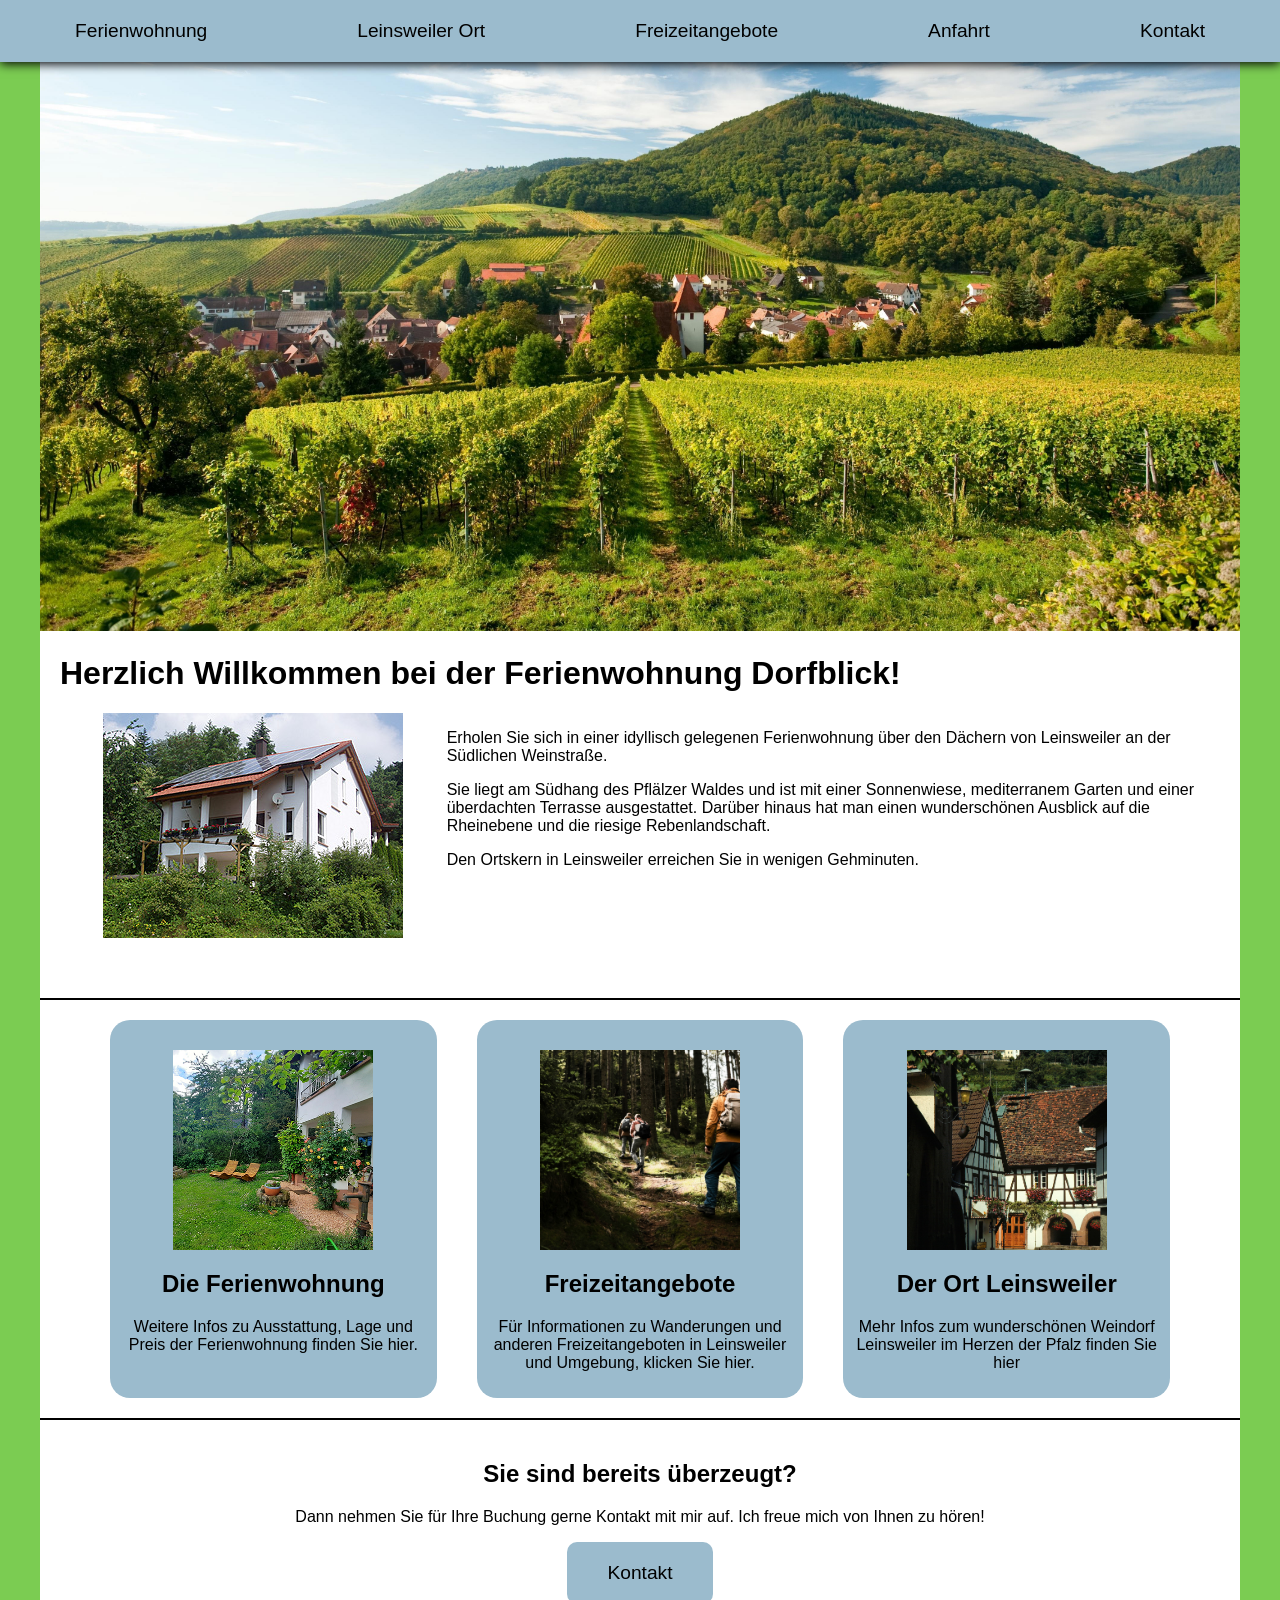
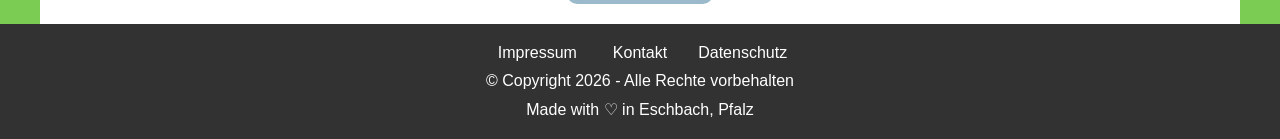
<file: index.html>
<!DOCTYPE html>
<html lang="de">
<head>
    <meta charset="UTF-8">
    <meta name="viewport" content="width=device-width, initial-scale=1.0">
    <title>Ferienwohnung Dorfblick</title>
    <link rel="stylesheet" href="style.css">
</head>
<body>
    
    <div class="nav">
        <div class="navitem menu" id="menu">
            <p>&#x2261</p>
        </div>
        <div class="navitem toggle-view navitems">
            <a href="fewo.html"><p>Ferienwohnung</p></a>
        </div>
        <div class="navitem toggle-view navitems">
            <a href="ort.html"><p>Leinsweiler Ort</p></a>
        </div>
        <div class="navitem toggle-view navitems">
            <a href="freizeit.html"><p>Freizeitangebote</p></a>
        </div>
        <div class="navitem toggle-view navitems">
            <a href=""><p>Anfahrt</p></a>
        </div>
        <div class="navitem toggle-view navitems">
            <a href="kontakt.html"><p>Kontakt</p></a>
        </div>
    </div>
    
    <div class="content">
        
        
        <img class="image"src="img/weinberge.jpg" alt="Blick auf Leinsweiler aus dem Weinberg, im Hintergrund der Pfälzer Wald, Weinreben im Vordergrund">
        
        <div class="main">
            <h1>Herzlich Willkommen bei der Ferienwohnung Dorfblick!</h1>
            <div class="img-text-wrap">
            <img class="image-klein" src="img/haus.jpg" alt="Das Haus in welchem sich die Ferienwohnung befindet von außen.">
            <div><p>Erholen Sie sich in einer idyllisch gelegenen Ferienwohnung über den Dächern von Leinsweiler an der Südlichen Weinstraße.</p>
            <p>Sie liegt am Südhang des Pflälzer Waldes und ist mit einer Sonnenwiese, mediterranem Garten und einer überdachten Terrasse ausgestattet. Darüber hinaus hat man einen wunderschönen Ausblick auf die Rheinebene und die riesige Rebenlandschaft.</p>
            <p>Den Ortskern in Leinsweiler erreichen Sie in wenigen Gehminuten.</p></div>
            </div>
        </div>
        <div class="actions">
            <div class="card">
                <a href="fewo.html">
            <div class="card-img"><img src="img/ausblick.jpg" alt="Fewo"></div>
            <h2>Die Ferienwohnung</h2>
            <p>Weitere Infos zu Ausstattung, Lage und Preis der Ferienwohnung finden Sie <a href="fewo.html">hier.</a></p>
            </a>
            </div>
            <div class="card">
                <div class="card-img"><img src="img/wandern.jpg" alt=""></div>
                <h2>Freizeitangebote</h2>
                <p>Für Informationen zu Wanderungen und anderen Freizeitangeboten in Leinsweiler und Umgebung, klicken Sie <a href="aktiv.html">hier.</a></p>
            </div>
            <div class="card">
                <div class="card-img"><img src="img/leinsweiler.jpg" alt=""></div>
                <h2>Der Ort Leinsweiler</h2>
                <p>Mehr Infos zum wunderschönen Weindorf Leinsweiler im Herzen der Pfalz finden Sie hier</p>
            </div>
        </div>
        <div class="cta">
            <h2>Sie sind bereits überzeugt?</h2>
            <p>Dann nehmen Sie für Ihre Buchung gerne Kontakt mit mir auf. Ich freue mich von Ihnen zu hören!</p>
            <button class="button"><a href="kontakt.html">Kontakt</a></button>
        </div>



    </div>
    <div class="footer">
        <div class="footer-links">
            <a href="">Impressum</a>
            <a href="">Kontakt</a>
            <a href="">Datenschutz</a>

        </div>


        <p>© Copyright 2026 - Alle Rechte vorbehalten</p>
        <p>Made with ♡ in Eschbach, Pfalz</p>
    </div>
    <script src="script.js"></script>
</body>
</html>
</file>
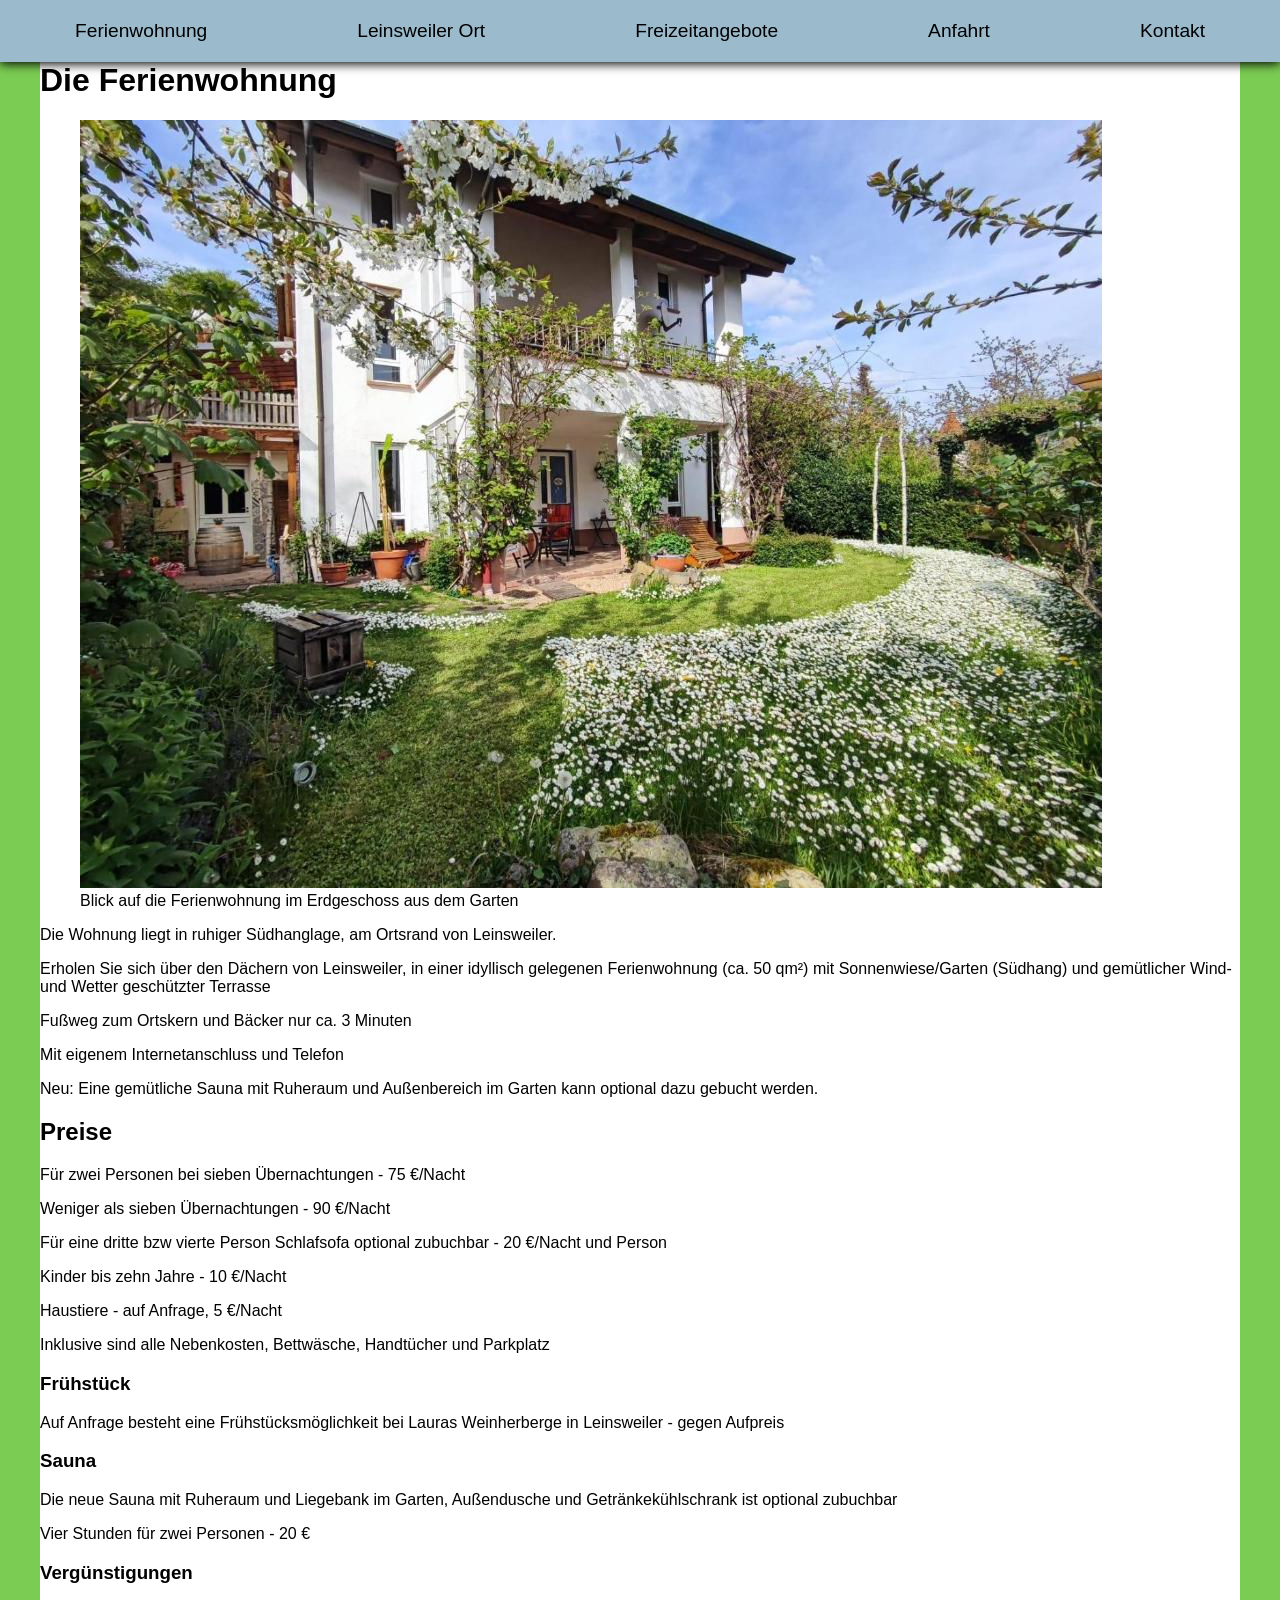
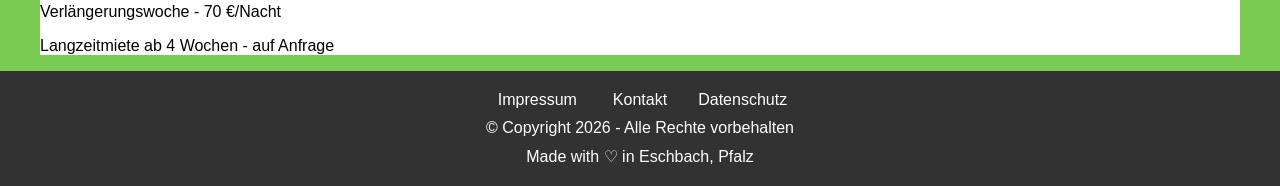
<file: fewo.html>
<!DOCTYPE html>
<html lang="de">
<head>
    <meta charset="UTF-8">
    <meta name="viewport" content="width=device-width, initial-scale=1.0">
    <title>Ferienwohnung</title>
    <link rel="stylesheet" href="style.css">
</head>
<body>
    <div class="nav">
        <div class="navitem menu" id="menu">
            <p>&#x2261</p>
        </div>
        <div class="navitem toggle-view navitems">
            <a href="fewo.html"><p>Ferienwohnung</p></a>
        </div>
        <div class="navitem toggle-view navitems">
            <a href="ort.html"><p>Leinsweiler Ort</p></a>
        </div>
        <div class="navitem toggle-view navitems">
            <a href="freizeit.html"><p>Freizeitangebote</p></a>
        </div>
        <div class="navitem toggle-view navitems">
            <a href=""><p>Anfahrt</p></a>
        </div>
        <div class="navitem toggle-view navitems">
            <a href="kontakt.html"><p>Kontakt</p></a>
        </div>
    </div>

    <div class="content">
        <h1>Die Ferienwohnung</h1>
        <figure>
            <img src="img/garten.jpg" alt="Blick auf die Ferienwohnung aus dem Garten">
            <figcaption>Blick auf die Ferienwohnung im Erdgeschoss aus dem Garten</figcaption>
        </figure>
        <p>Die Wohnung liegt in ruhiger Südhanglage, am Ortsrand von Leinsweiler.</p>
        <p>Erholen Sie sich über den Dächern von Leinsweiler, in einer idyllisch gelegenen Ferienwohnung
(ca. 50 qm²) mit Sonnenwiese/Garten (Südhang) und gemütlicher Wind- und Wetter geschützter Terrasse </p>
<p>Fußweg zum Ortskern und Bäcker nur ca. 3 Minuten</p>
<p>Mit eigenem Internetanschluss und Telefon</p>
        <p>Neu: Eine gemütliche Sauna mit Ruheraum und Außenbereich im Garten kann optional dazu gebucht werden. </p>


        

        <h2>Preise</h2>
        <p>Für zwei Personen bei sieben Übernachtungen - 75 €/Nacht</p>
        <p>Weniger als sieben Übernachtungen - 90 €/Nacht</p>
        <p>Für eine dritte bzw vierte Person Schlafsofa optional zubuchbar - 20 €/Nacht und Person</p>
        <p>Kinder bis zehn Jahre - 10 €/Nacht</p>
        <p>Haustiere - auf Anfrage, 5 €/Nacht</p>
        <p>Inklusive sind alle Nebenkosten, Bettwäsche, Handtücher und Parkplatz</p>

        <h3>Frühstück</h3>
        <p>Auf Anfrage besteht eine Frühstücksmöglichkeit bei Lauras Weinherberge in Leinsweiler - gegen Aufpreis</p>

        <h3>Sauna</h3>
        <p>Die neue Sauna mit Ruheraum und Liegebank im Garten, Außendusche und Getränkekühlschrank ist optional zubuchbar</p>
        <p>Vier Stunden für zwei Personen - 20 €</p>

        <h3>Vergünstigungen</h3>
        <p>Verlängerungswoche - 70 €/Nacht</p>
        <p>Langzeitmiete ab 4 Wochen - auf Anfrage</p>


  </div>
    </div>



    <div class="footer">
        <div class="footer-links">
            <a href="">Impressum</a>
            <a href="">Kontakt</a>
            <a href="">Datenschutz</a>
        </div>
        <p>© Copyright 2026 - Alle Rechte vorbehalten</p>
        <p>Made with ♡ in Eschbach, Pfalz</p>
    </div>
    <script src="script.js"></script>
</body>
</html>
</file>
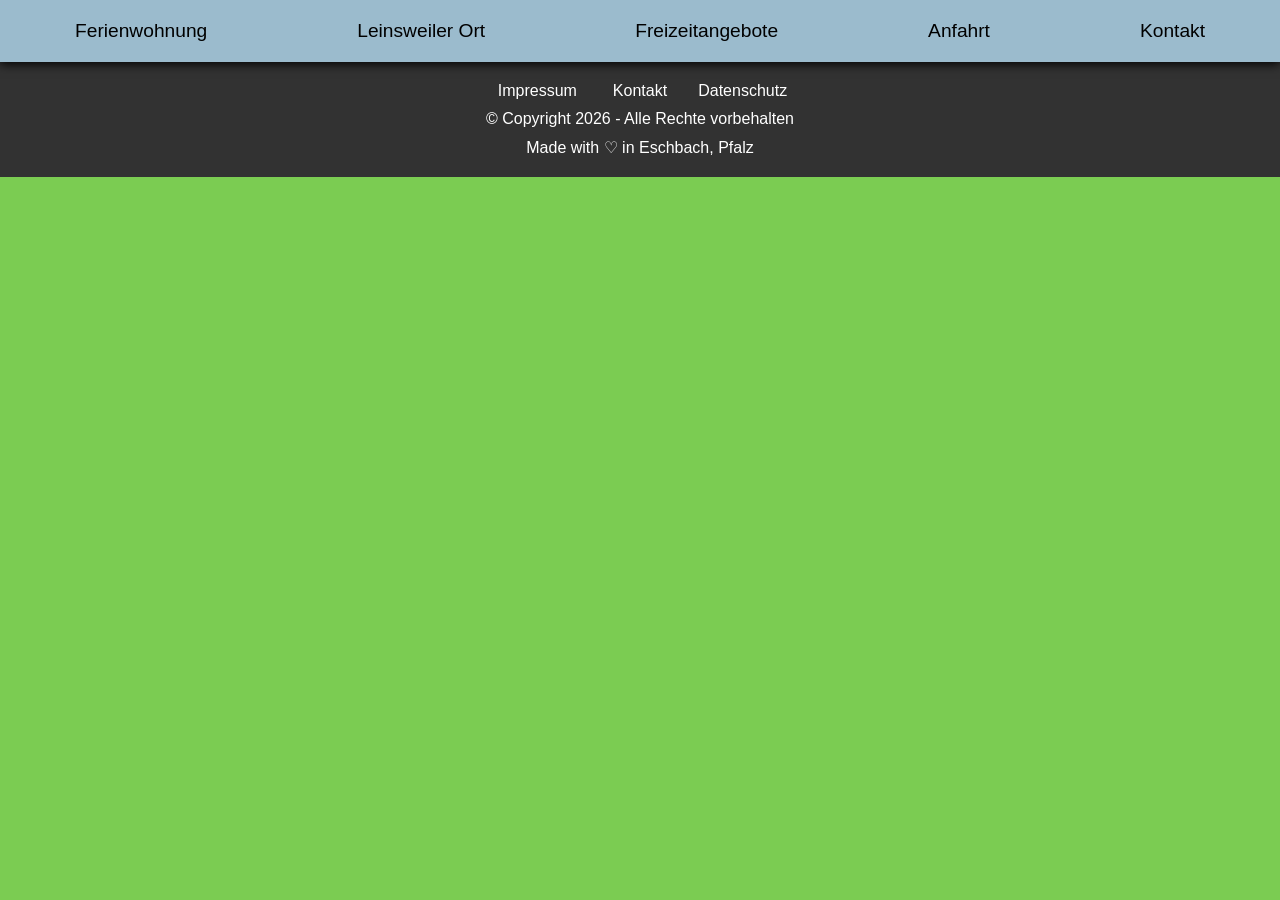
<file: freizeit.html>
<!DOCTYPE html>
<html lang="de">
<head>
    <meta charset="UTF-8">
    <meta name="viewport" content="width=device-width, initial-scale=1.0">
    <title>Freizeitangebote</title>
    <link rel="stylesheet" href="style.css">
</head>
<body>
    <div class="nav">
        <div class="navitem menu" id="menu">
            <p>&#x2261</p>
        </div>
        <div class="navitem toggle-view navitems">
            <a href="fewo.html"><p>Ferienwohnung</p></a>
        </div>
        <div class="navitem toggle-view navitems">
            <a href="ort.html"><p>Leinsweiler Ort</p></a>
        </div>
        <div class="navitem toggle-view navitems">
            <a href="freizeit.html"><p>Freizeitangebote</p></a>
        </div>
        <div class="navitem toggle-view navitems">
            <a href=""><p>Anfahrt</p></a>
        </div>
        <div class="navitem toggle-view navitems">
            <a href="kontakt.html"><p>Kontakt</p></a>
        </div>
    </div>

    <div class="footer">
        <div class="footer-links">
            <a href="">Impressum</a>
            <a href="">Kontakt</a>
            <a href="">Datenschutz</a>
        </div>
        <p>© Copyright 2026 - Alle Rechte vorbehalten</p>
        <p>Made with ♡ in Eschbach, Pfalz</p>
    </div>
    <script src="script.js"></script>
</body>
</html>
</file>
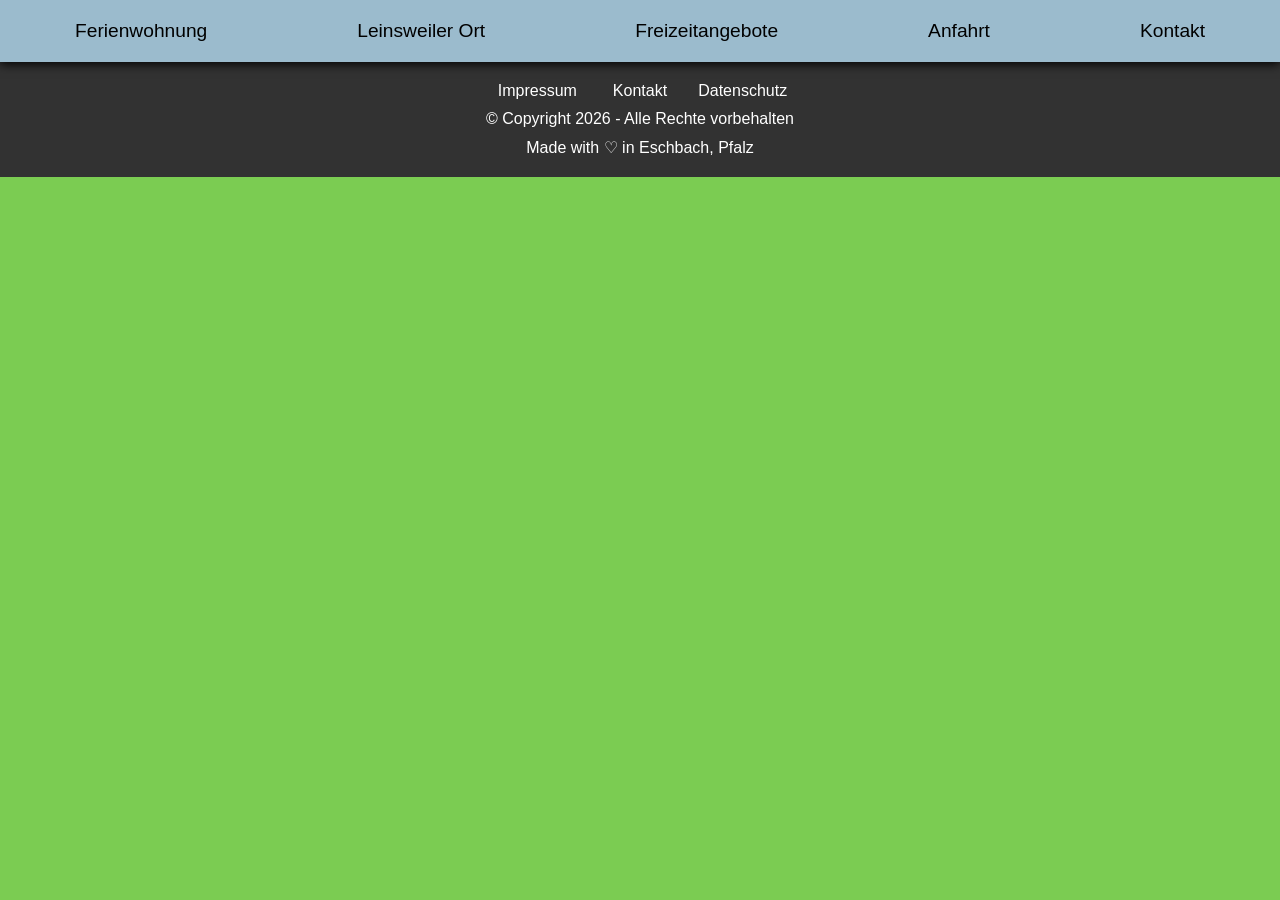
<file: kontakt.html>
<!DOCTYPE html>
<html lang="de">
<head>
    <meta charset="UTF-8">
    <meta name="viewport" content="width=device-width, initial-scale=1.0">
    <title>Kontakt</title>
    <link rel="stylesheet" href="style.css">

</head>
<body>
    <div class="nav">
        <div class="navitem menu" id="menu">
            <p>&#x2261</p>
        </div>
        <div class="navitem toggle-view navitems">
            <a href="fewo.html"><p>Ferienwohnung</p></a>
        </div>
        <div class="navitem toggle-view navitems">
            <a href="ort.html"><p>Leinsweiler Ort</p></a>
        </div>
        <div class="navitem toggle-view navitems">
            <a href="freizeit.html"><p>Freizeitangebote</p></a>
        </div>
        <div class="navitem toggle-view navitems">
            <a href=""><p>Anfahrt</p></a>
        </div>
        <div class="navitem toggle-view navitems">
            <a href="kontakt.html"><p>Kontakt</p></a>
        </div>
    </div>

    <div class="footer">
        <div class="footer-links">
            <a href="">Impressum</a>
            <a href="">Kontakt</a>
            <a href="">Datenschutz</a>
        </div>
        <p>© Copyright 2026 - Alle Rechte vorbehalten</p>
        <p>Made with ♡ in Eschbach, Pfalz</p>
    </div>
    <script src="script.js"></script>
</body>
</html>
</file>
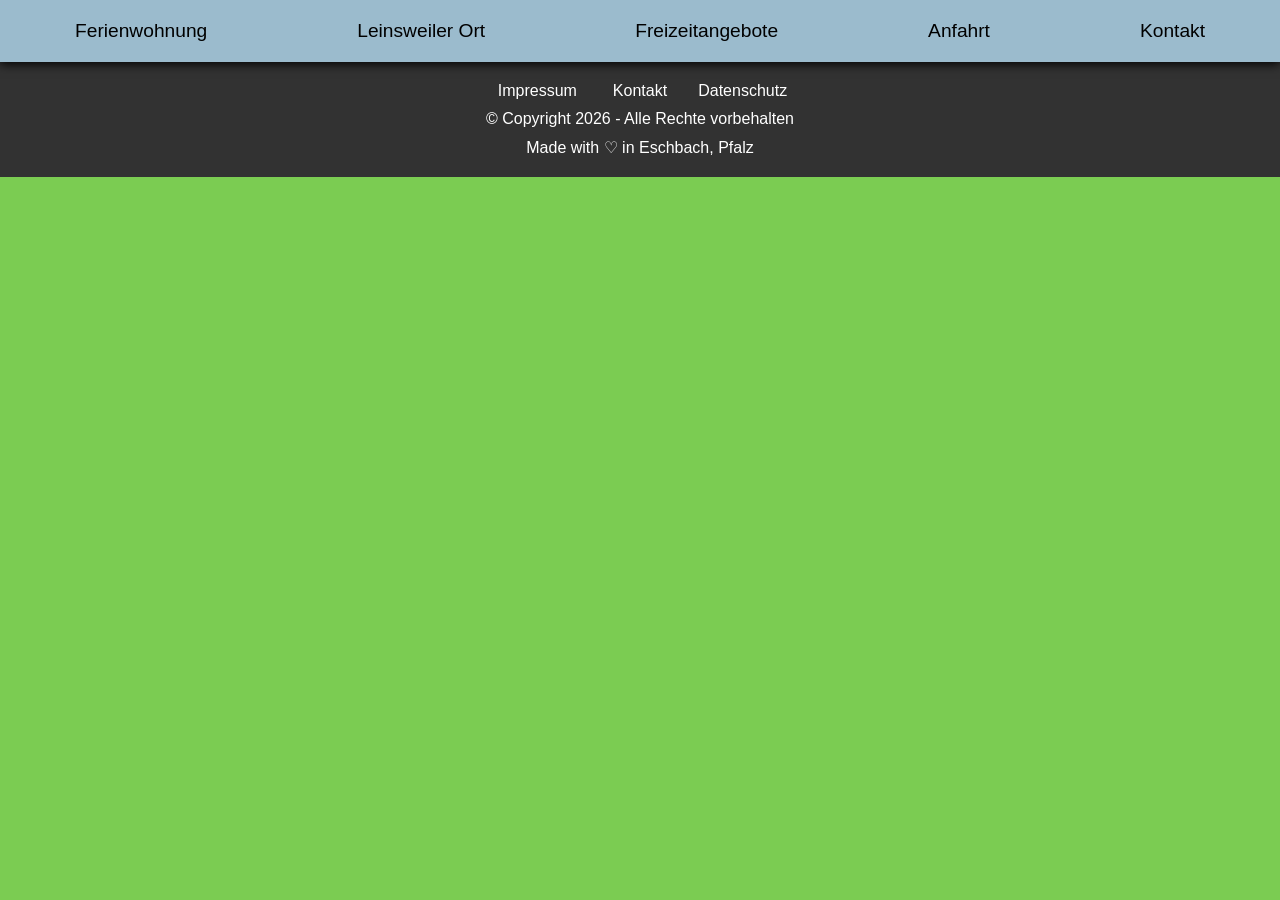
<file: ort.html>
<!DOCTYPE html>
<html lang="de">
<head>
    <meta charset="UTF-8">
    <meta name="viewport" content="width=device-width, initial-scale=1.0">
    <title>Leinsweiler Ort</title>
    <link rel="stylesheet" href="style.css">
</head>
<body>
    <div class="nav">
        <div class="navitem menu" id="menu">
            <p>&#x2261</p>
        </div>
        <div class="navitem toggle-view navitems">
            <a href="fewo.html"><p>Ferienwohnung</p></a>
        </div>
        <div class="navitem toggle-view navitems">
            <a href="ort.html"><p>Leinsweiler Ort</p></a>
        </div>
        <div class="navitem toggle-view navitems">
            <a href="freizeit.html"><p>Freizeitangebote</p></a>
        </div>
        <div class="navitem toggle-view navitems">
            <a href=""><p>Anfahrt</p></a>
        </div>
        <div class="navitem toggle-view navitems">
            <a href="kontakt.html"><p>Kontakt</p></a>
        </div>
    </div>
    <div class="content">

    </div>

    <div class="footer">
        <div class="footer-links">
            <a href="">Impressum</a>
            <a href="">Kontakt</a>
            <a href="">Datenschutz</a>
        </div>
        <p>© Copyright 2026 - Alle Rechte vorbehalten</p>
        <p>Made with ♡ in Eschbach, Pfalz</p>
    </div>
    <script src="script.js"></script>
</body>
</html>
</file>
<file: style.css>
body{
    margin: auto;
    padding: 0;

    font-family:'Segoe UI', Tahoma, Geneva, Verdana, sans-serif;
    background-color:#7bcc52;

}

.nav{
    display: flex;
    background-color: #9bbbcd;
    font-size: 1.2rem;
    justify-content:space-between;
    text-align: center;
    position: sticky;
    top: 0; 
    box-shadow: 0px 2px 10px black;
}
a{
    text-decoration: none;
    color: inherit;
}
.navitem{
    flex: 1 1 auto;
    margin: 10px;
    padding: 0px;
    border-radius: 10px;
}
.navitem p{
    margin: 10px 0;
}


.navitem:hover{
    background-color:#53819b;
    cursor: pointer;
    color: white;
}


.content{
    background-color: white;
    padding: 0;
    max-width: 1200px;
    margin: 0 auto;
}

.image{
    max-width: 100%;
}

.content h1{
    font-size: 2rem;
    margin-top: 0;
}

.img-text-wrap{
    display: grid;
    grid-template-columns: 1fr 2fr;
    justify-content: center;
}

.image-klein{
    margin-left: auto;
    margin-right: auto;
}


.actions{
    display: flex;
    margin: 0;
    margin-top: 40px;
    justify-content: space-around;
    flex-wrap: wrap;
    padding: 0 50px;
    border-top: solid 2px black;
    border-bottom: solid 2px black;
}
.card{
    flex: 1;
    cursor: pointer;
    background-color: #9bbbcd;
    text-align: center;
    border-radius: 20px;
    transition: 0.2s ease-out;
    margin: 20px 20px;
    padding: 10px;
}

.card:hover{
    box-shadow: 5px 5px 5px grey;

}
.card:hover h2{
    text-decoration: underline 3px;


}
.card-img{
    display: grid;
    justify-content: center;
    align-items: center;
    padding-top: 20px;
}

.card img{
    width: 200px;
    height: 200px;
    object-fit: cover;
    
}





/*MENU BAR MOBILE */

#menu{
    display: none;
}
@media screen and (max-width: 600px) {
    .nav{
        display: grid;
        grid-template-columns: 1fr;
    }
    .toggle-view{
        display: none;

    }

    #menu{
        display: block;
    }
    .img-text-wrap{
        grid-template-columns: 1fr;
    }
}




.cta{
    text-align: center;
    padding: 20px;
}
.main{
    padding: 20px;
}

.button{
    background-color:#9bbbcd;
    border: none;
    border-radius: 10px;
    padding: 20px 40px;
    font-size: 1.2rem;
    transition: 0.2s;
    
}

.button:hover{
    box-shadow: 5px 5px 5px grey;
    text-decoration: underline 2px;

}




.footer{
    background-color: rgb(50, 50, 50);
    color: white;
    display: grid;
    grid-template-rows: auto auto auto;
    justify-content: center;
    text-align: center;
    padding: 20px;
    row-gap: 10px;

}

.footer *{
    margin: 0;
}
.footer-links{
    display: grid;
    grid-template-columns: 1fr 1fr 1fr;
    padding: 0;
}

.footer-links a:hover{
    text-decoration: underline 2px;
}
</file>
